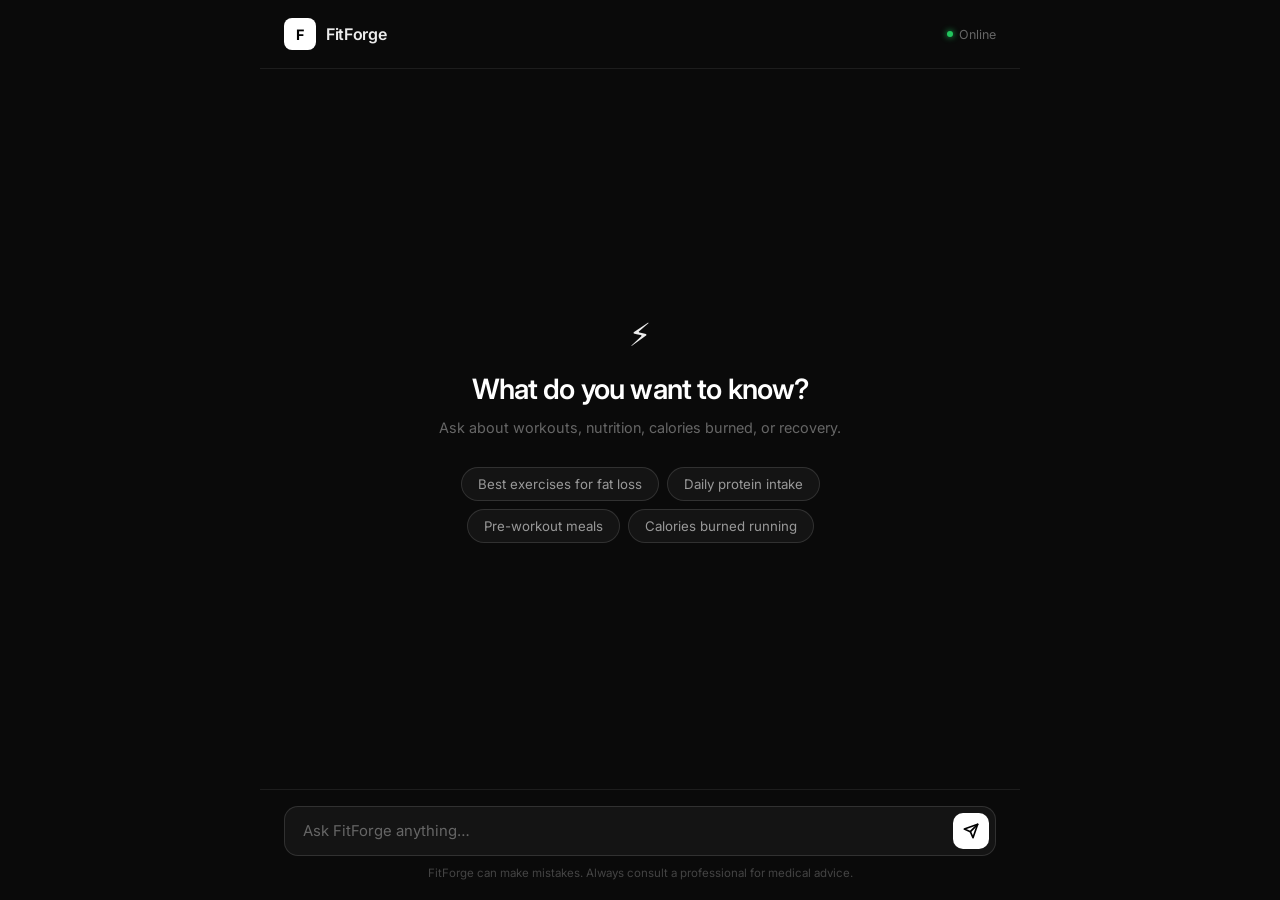
<file: templates/index.html>
<!DOCTYPE html>
<html lang="en">
<head>
  <meta charset="UTF-8" />
  <meta name="viewport" content="width=device-width, initial-scale=1.0" />
  <title>FitForge</title>
  <link rel="preconnect" href="https://fonts.googleapis.com" />
  <link href="https://fonts.googleapis.com/css2?family=Inter:wght@400;500;600&display=swap" rel="stylesheet" />
  <link rel="stylesheet" href="/static/css/style.css" />
</head>
<body>
  <div class="layout">

    <header class="topbar">
      <div class="logo">
        <div class="logo-mark">F</div>
        <span class="logo-text">FitForge</span>
      </div>
      <div class="status"><span class="dot"></span>Online</div>
    </header>

    <div class="chat" id="chat">
      <div class="welcome">
        <div class="welcome-emoji">⚡</div>
        <h1>What do you want to know?</h1>
        <p>Ask about workouts, nutrition, calories burned, or recovery.</p>
        <div class="chips">
          <button class="chip" onclick="fillInput('Best exercises for fat loss?')">Best exercises for fat loss</button>
          <button class="chip" onclick="fillInput('How much protein do I need daily?')">Daily protein intake</button>
          <button class="chip" onclick="fillInput('What to eat before a workout?')">Pre-workout meals</button>
          <button class="chip" onclick="fillInput('Calories burned running 5km?')">Calories burned running</button>
        </div>
      </div>
    </div>

    <div class="input-wrap">
      <div class="input-box">
        <input id="input" type="text" placeholder="Ask FitForge anything…" autocomplete="off" />
        <button id="send-btn" onclick="send()">
          <svg width="16" height="16" viewBox="0 0 24 24" fill="none" stroke="currentColor" stroke-width="2.5" stroke-linecap="round" stroke-linejoin="round">
            <line x1="22" y1="2" x2="11" y2="13"></line>
            <polygon points="22 2 15 22 11 13 2 9 22 2"></polygon>
          </svg>
        </button>
      </div>
      <p class="disclaimer">FitForge can make mistakes. Always consult a professional for medical advice.</p>
    </div>

  </div>
  <script src="/static/js/app.js"></script>
</body>
</html>
</file>
<file: static/css/style.css>
:root {
  --bg:       #0a0a0a;
  --surface:  #141414;
  --border:   rgba(255,255,255,0.08);
  --border2:  rgba(255,255,255,0.12);
  --accent:   #ffffff;
  --muted:    #666;
  --muted2:   #444;
  --text:     #ececec;
  --text-dim: #999;
  --user-bg:  #1e1e1e;
  --bot-bg:   transparent;
  --radius:   16px;
}

*, *::before, *::after { box-sizing: border-box; margin: 0; padding: 0; }

body {
  background: var(--bg);
  color: var(--text);
  font-family: 'Inter', system-ui, sans-serif;
  height: 100vh;
  display: flex;
  flex-direction: column;
  overflow: hidden;
}

/* ── Layout ── */
.layout {
  display: flex;
  flex-direction: column;
  height: 100vh;
  max-width: 760px;
  margin: 0 auto;
  width: 100%;
}

/* ── Topbar ── */
.topbar {
  display: flex;
  align-items: center;
  justify-content: space-between;
  padding: 18px 24px;
  border-bottom: 1px solid var(--border);
  flex-shrink: 0;
}

.logo {
  display: flex;
  align-items: center;
  gap: 10px;
}

.logo-mark {
  width: 32px;
  height: 32px;
  background: #fff;
  color: #000;
  border-radius: 8px;
  display: flex;
  align-items: center;
  justify-content: center;
  font-weight: 700;
  font-size: 0.9rem;
}

.logo-text {
  font-weight: 600;
  font-size: 1rem;
  letter-spacing: -0.02em;
}

.status {
  display: flex;
  align-items: center;
  gap: 6px;
  font-size: 0.78rem;
  color: var(--muted);
}

.dot {
  width: 6px;
  height: 6px;
  border-radius: 50%;
  background: #22c55e;
  box-shadow: 0 0 6px #22c55e;
}

/* ── Chat ── */
.chat {
  flex: 1;
  overflow-y: auto;
  padding: 32px 24px;
  display: flex;
  flex-direction: column;
  gap: 24px;
  scrollbar-width: thin;
  scrollbar-color: #1e1e1e transparent;
}

.chat::-webkit-scrollbar { width: 4px; }
.chat::-webkit-scrollbar-thumb { background: #1e1e1e; border-radius: 4px; }

/* ── Welcome ── */
.welcome {
  margin: auto;
  text-align: center;
  max-width: 480px;
  padding: 20px 0;
}

.welcome-emoji {
  font-size: 2rem;
  margin-bottom: 18px;
}

.welcome h1 {
  font-size: 1.75rem;
  font-weight: 600;
  letter-spacing: -0.03em;
  margin-bottom: 10px;
  color: #fff;
}

.welcome p {
  color: var(--muted);
  font-size: 0.9rem;
  line-height: 1.6;
  margin-bottom: 28px;
}

.chips {
  display: flex;
  flex-wrap: wrap;
  gap: 8px;
  justify-content: center;
}

.chip {
  background: var(--surface);
  border: 1px solid var(--border2);
  border-radius: 20px;
  padding: 8px 16px;
  font-size: 0.83rem;
  color: var(--text-dim);
  cursor: pointer;
  transition: all 0.15s;
  font-family: inherit;
}

.chip:hover {
  border-color: rgba(255,255,255,0.25);
  color: #fff;
  background: #1a1a1a;
}

/* ── Messages ── */
.msg-row {
  display: flex;
  flex-direction: column;
  gap: 4px;
  animation: fadeUp 0.18s ease;
}

@keyframes fadeUp {
  from { opacity: 0; transform: translateY(6px); }
  to   { opacity: 1; transform: translateY(0); }
}

.msg-row.user { align-items: flex-end; }
.msg-row.bot  { align-items: flex-start; }

.msg-label {
  font-size: 0.72rem;
  color: var(--muted);
  padding: 0 4px;
}

.bubble {
  max-width: 85%;
  line-height: 1.7;
  font-size: 0.92rem;
}

.msg-row.user .bubble {
  background: var(--user-bg);
  border: 1px solid var(--border2);
  padding: 11px 16px;
  border-radius: 18px 18px 4px 18px;
  color: var(--text);
}

.msg-row.bot .bubble {
  background: var(--bot-bg);
  padding: 4px 0;
  color: var(--text);
  width: 100%;
  max-width: 100%;
}

/* Bot markdown styling */
.msg-row.bot .bubble h1,
.msg-row.bot .bubble h2,
.msg-row.bot .bubble h3 {
  font-weight: 600;
  letter-spacing: -0.02em;
  margin: 14px 0 6px;
  color: #fff;
}

.msg-row.bot .bubble h1 { font-size: 1.05rem; }
.msg-row.bot .bubble h2 { font-size: 0.97rem; }
.msg-row.bot .bubble h3 { font-size: 0.92rem; color: var(--text-dim); }

.msg-row.bot .bubble ul {
  padding-left: 20px;
  margin: 8px 0 12px;
}

.msg-row.bot .bubble li {
  margin-bottom: 6px;
  color: var(--text);
}

.msg-row.bot .bubble p { margin-bottom: 10px; }

.msg-row.bot .bubble strong { color: #fff; font-weight: 600; }

/* divider between bot sections */
.msg-row.bot + .msg-row.bot::before {
  content: '';
  display: block;
  height: 1px;
  background: var(--border);
  margin: 0 0 8px;
}

/* ── Typing ── */
.typing-bubble {
  display: flex;
  gap: 5px;
  align-items: center;
  padding: 14px 0;
}

.typing-bubble span {
  width: 6px; height: 6px;
  border-radius: 50%;
  background: var(--muted2);
  animation: blink 1.4s infinite;
}
.typing-bubble span:nth-child(2) { animation-delay: 0.2s; }
.typing-bubble span:nth-child(3) { animation-delay: 0.4s; }

@keyframes blink {
  0%, 80%, 100% { opacity: 0.3; transform: scale(0.85); }
  40% { opacity: 1; transform: scale(1); }
}

/* ── Input ── */
.input-wrap {
  padding: 16px 24px 20px;
  flex-shrink: 0;
  border-top: 1px solid var(--border);
}

.input-box {
  display: flex;
  align-items: center;
  gap: 10px;
  background: var(--surface);
  border: 1px solid var(--border2);
  border-radius: 14px;
  padding: 6px 6px 6px 18px;
  transition: border-color 0.15s;
}

.input-box:focus-within {
  border-color: rgba(255,255,255,0.22);
}

#input {
  flex: 1;
  background: transparent;
  border: none;
  outline: none;
  color: var(--text);
  font-size: 0.93rem;
  font-family: inherit;
  padding: 8px 0;
}

#input::placeholder { color: var(--muted); }

#send-btn {
  width: 36px; height: 36px;
  background: #fff;
  border: none;
  border-radius: 10px;
  color: #000;
  cursor: pointer;
  display: flex;
  align-items: center;
  justify-content: center;
  flex-shrink: 0;
  transition: opacity 0.15s, transform 0.1s;
}

#send-btn:hover { opacity: 0.85; transform: scale(1.05); }
#send-btn:disabled { opacity: 0.3; cursor: not-allowed; transform: none; }

.disclaimer {
  text-align: center;
  font-size: 0.72rem;
  color: var(--muted2);
  margin-top: 10px;
}

/* ── Responsive ── */
@media (max-width: 600px) {
  .chat { padding: 20px 16px; }
  .input-wrap { padding: 12px 16px 16px; }
  .welcome h1 { font-size: 1.4rem; }
}
</file>
